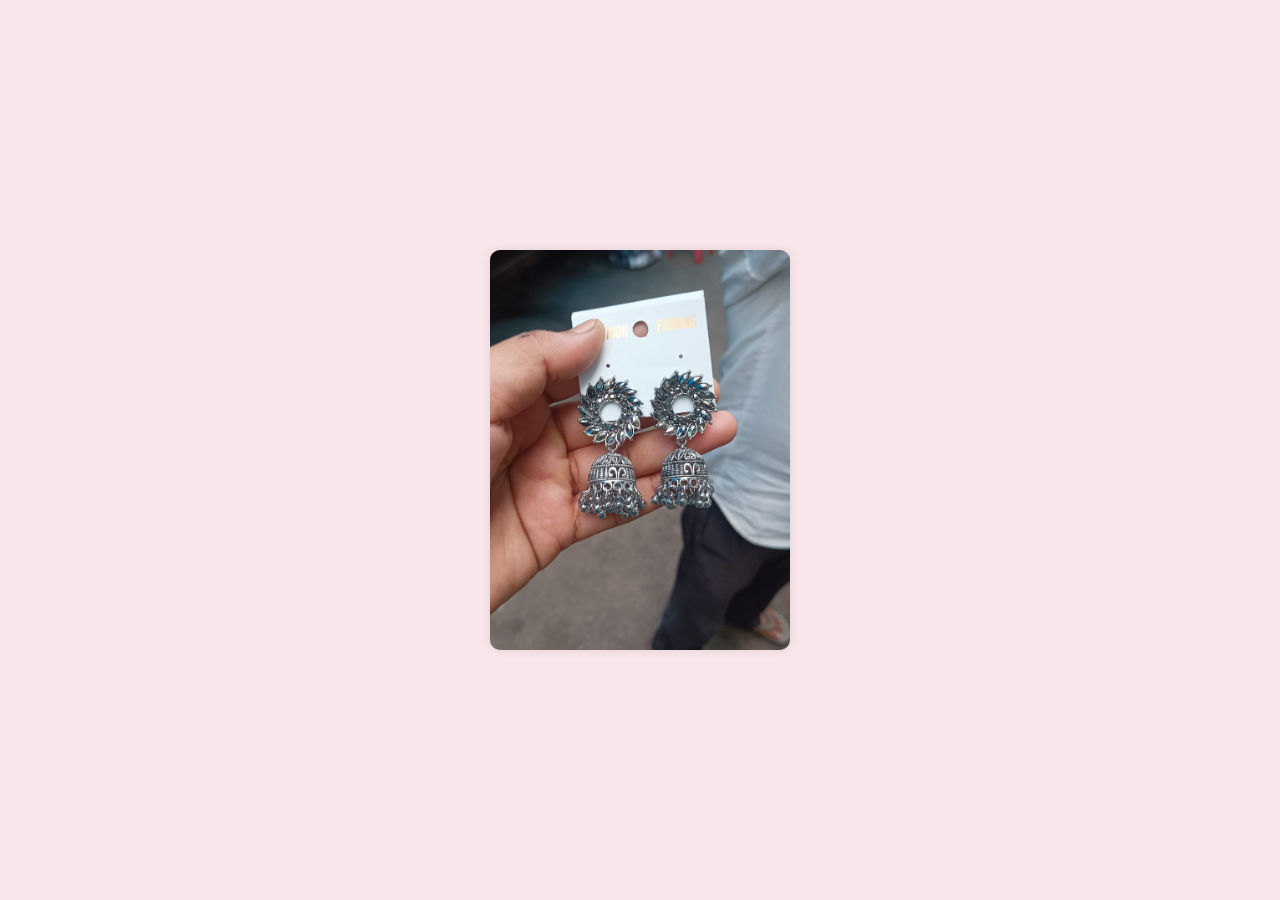
<file: index.html>
<!DOCTYPE html>
<html lang="en">
<head>
    <meta charset="UTF-8">
    <meta name="viewport" content="width=device-width, initial-scale=1.0">
    <link rel="stylesheet" href="styles.css">
    <title>Surprise Jhumka</title>
</head>
<body>
    <div class="card">
        <a href="congratulations.html">
            <div class="card-image"></div>
        </a>
    </div>
</body>
</html>
</file>
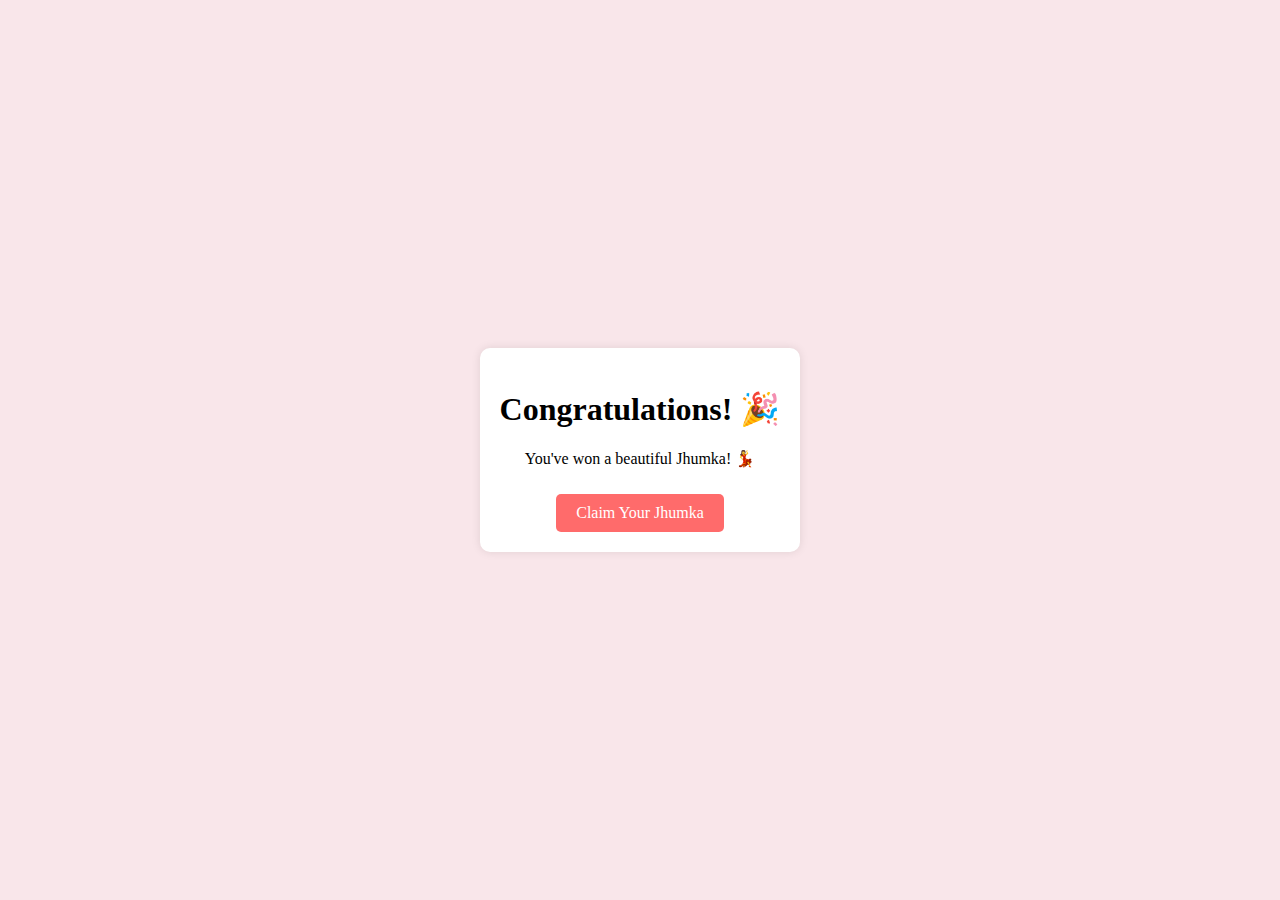
<file: congratulations.html>
<!DOCTYPE html>
<html lang="en">
<head>
    <meta charset="UTF-8">
    <meta name="viewport" content="width=device-width, initial-scale=1.0">
    <link rel="stylesheet" href="styles.css">
    <title>Congratulations!</title>
</head>
<body>
    <div class="message">
        <h1>Congratulations! 🎉</h1>
        <p>You've won a beautiful Jhumka! 💃</p>
        <a href="send-photo.html" class="button">Claim Your Jhumka</a>
    </div>
</body>
</html>
</file>
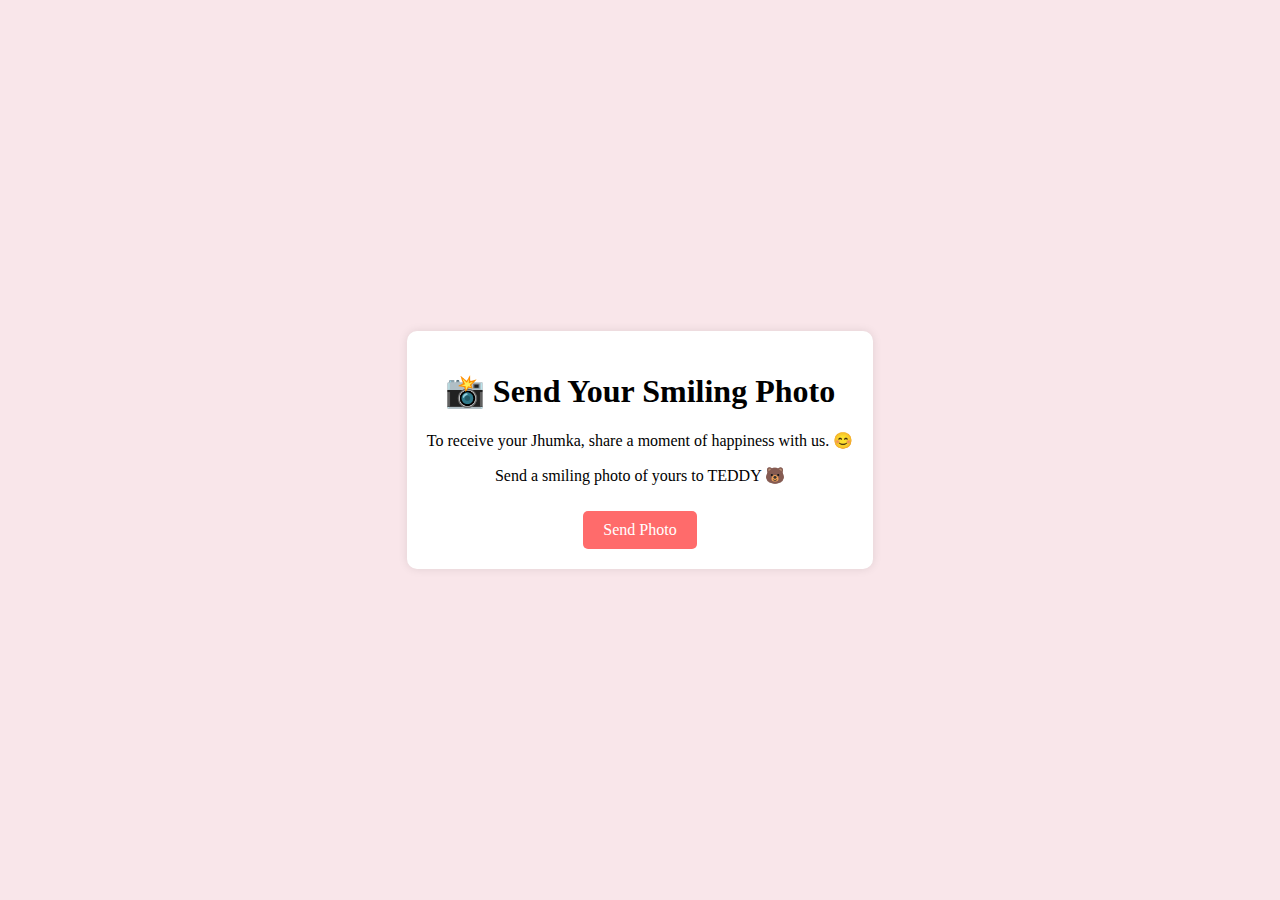
<file: send-photo.html>
<!DOCTYPE html>
<html lang="en">
<head>
    <meta charset="UTF-8">
    <meta name="viewport" content="width=device-width, initial-scale=1.0">
    <link rel="stylesheet" href="styles.css">
    <title>Send Your Photo</title>
</head>
<body>
    <div class="message">
        <h1>📸 Send Your Smiling Photo</h1>
        <p>To receive your Jhumka, share a moment of happiness with us. 😊</p>
        <p>Send a smiling photo of yours to TEDDY 🐻</p>
        <a href="https://ig.me/m/__bunny.______" class="button">Send Photo</a>
    </div>
</body>
</html>
</file>
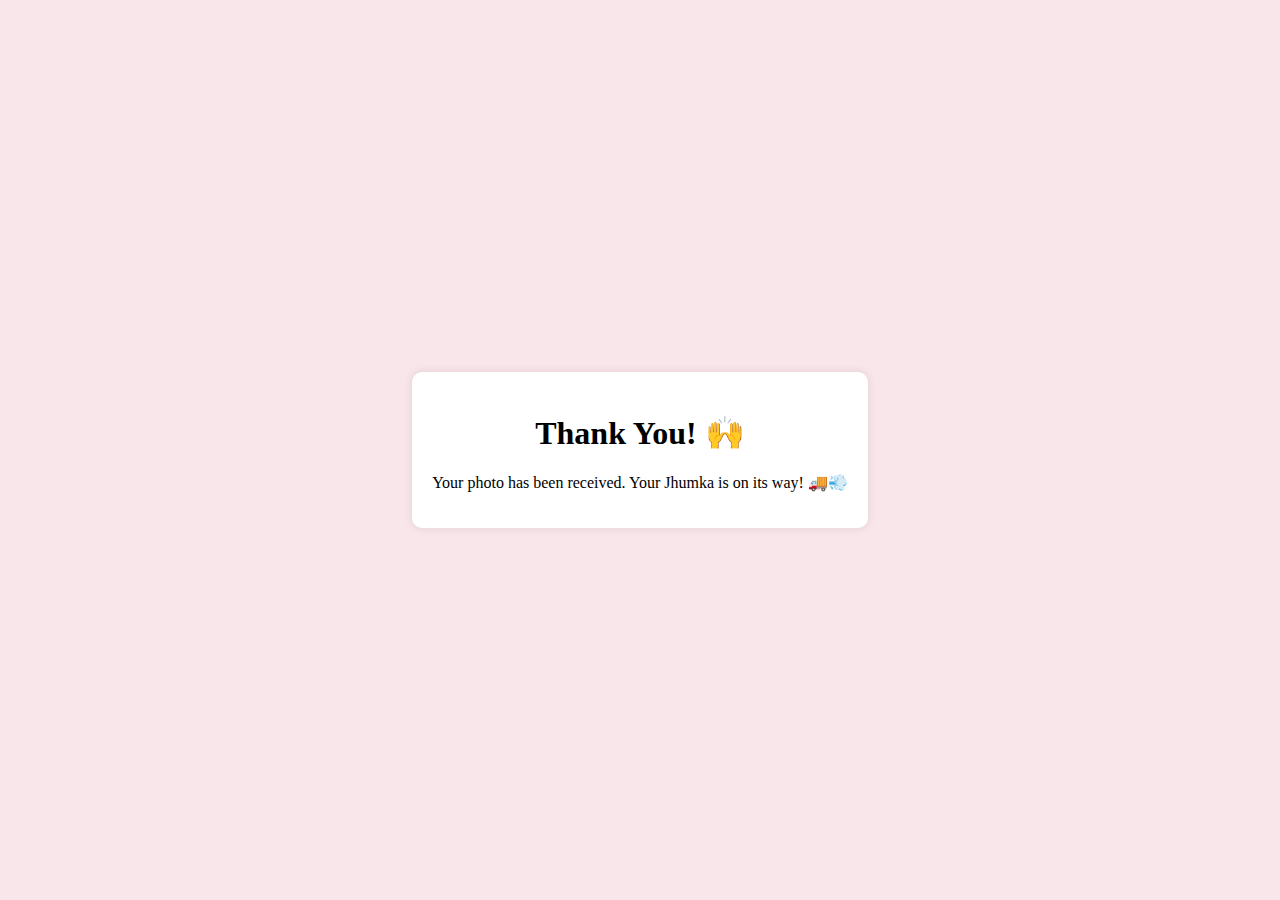
<file: thank-you.html>
<!DOCTYPE html>
<html lang="en">
<head>
    <meta charset="UTF-8">
    <meta name="viewport" content="width=device-width, initial-scale=1.0">
    <link rel="stylesheet" href="styles.css">
    <title>Thank You!</title>
</head>
<body>
    <div class="message">
        <h1>Thank You! 🙌</h1>
        <p>Your photo has been received. Your Jhumka is on its way! 🚚💨</p>
    </div>
</body>
</html>
</file>
<file: styles.css>
body {
    margin: 0;
    display: flex;
    justify-content: center;
    align-items: center;
    min-height: 100vh;
    background-color: #f9e6ea; /* Romantic color */
}

.card {
    text-align: center;
}

.card-image {
    width: 300px;
    height: 400px;
    background-color: #ffc3d6; /* Lighter shade */
    background-image: url('jhumka.jpeg'); /* Replace with your jhumka image */
    background-size: cover;
    background-position: center;
    border-radius: 10px;
    box-shadow: 0 0 10px rgba(0, 0, 0, 0.1);
    transition: transform 0.2s;
    cursor: pointer;
    display: flex;
    justify-content: center;
    align-items: center;
    font-size: 2rem;
}

.card-image:hover {
    transform: scale(1.05);
}

.message {
    text-align: center;
    padding: 20px;
    background-color: #fff;
    border-radius: 10px;
    box-shadow: 0 0 10px rgba(0, 0, 0, 0.1);
}

.button {
    display: inline-block;
    margin-top: 10px;
    padding: 10px 20px;
    background-color: #ff6b6b; /* Romantic color */
    color: white;
    border: none;
    border-radius: 5px;
    text-decoration: none;
    transition: background-color 0.2s;
}

.button:hover {
    background-color: #ff4f4f; /* Darker shade */
}

.emoji {
    font-size: 3rem;
    margin-top: 20px;
}
</file>
